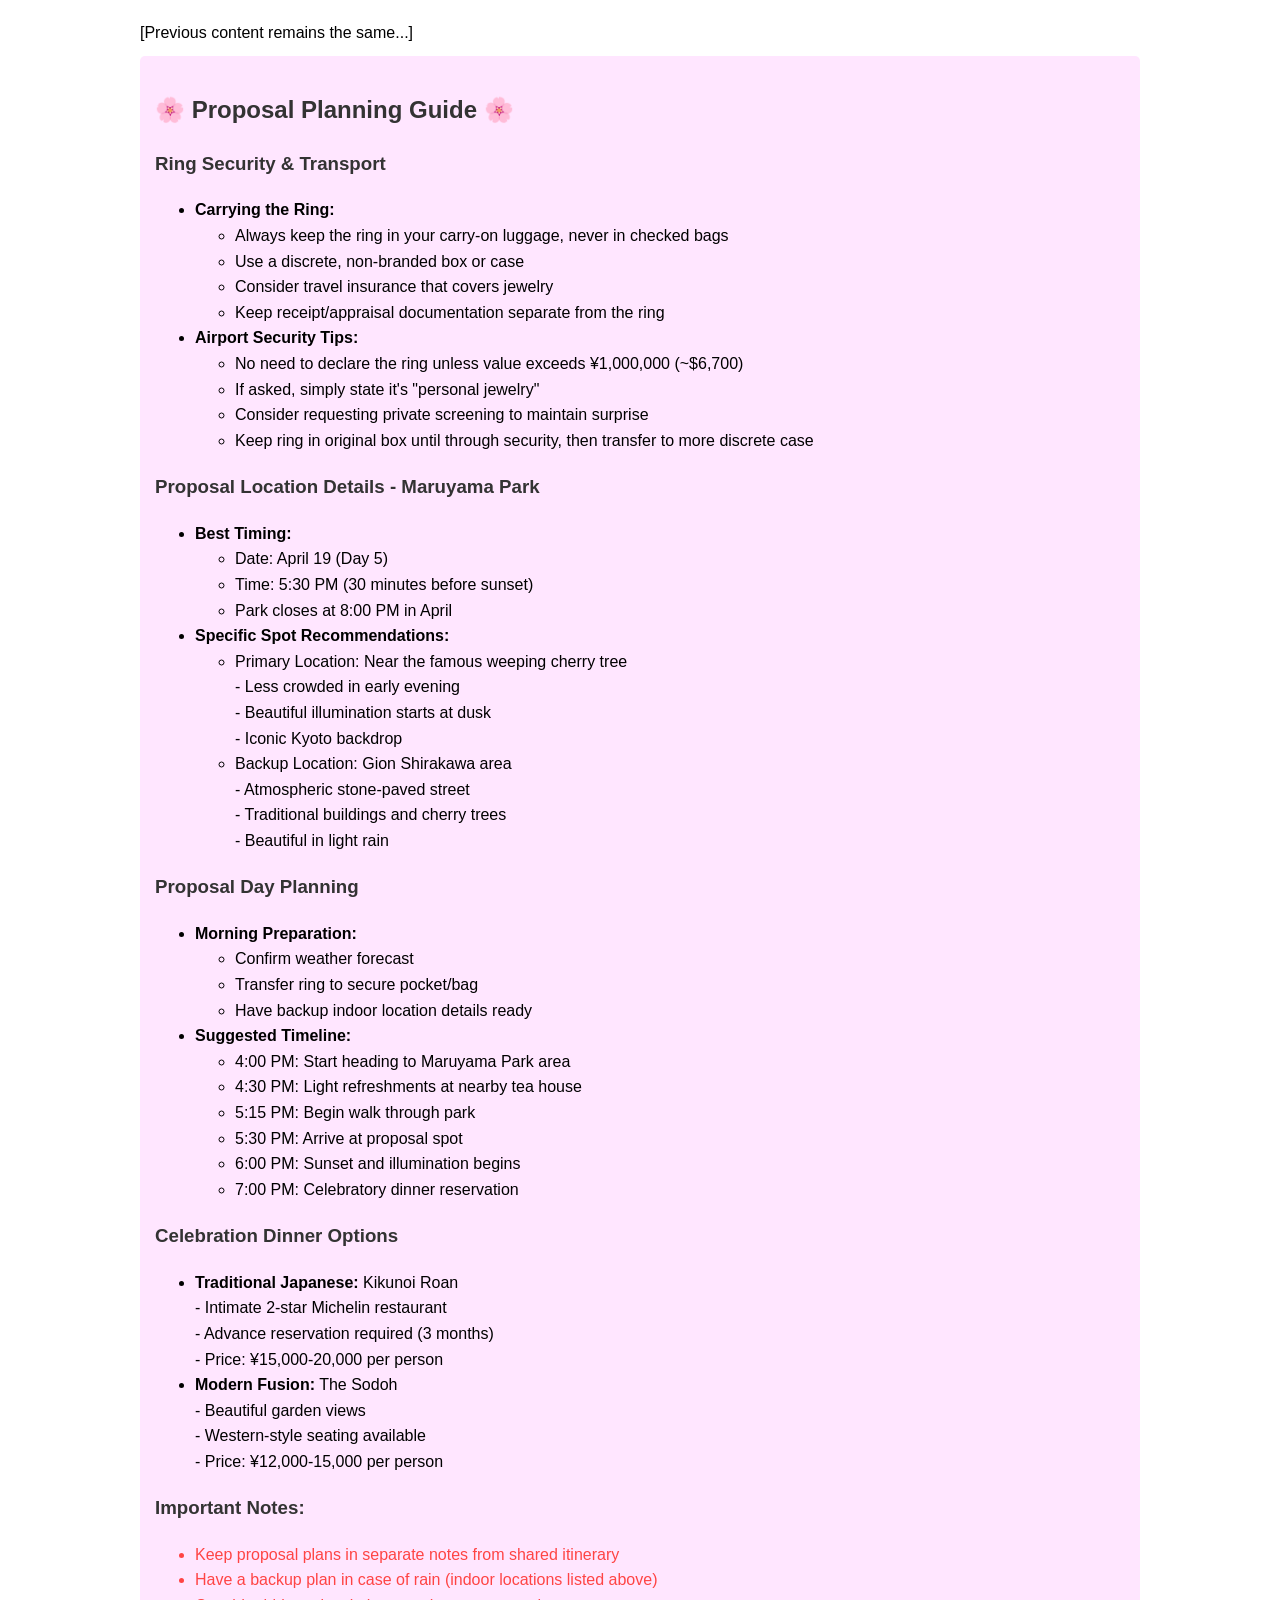
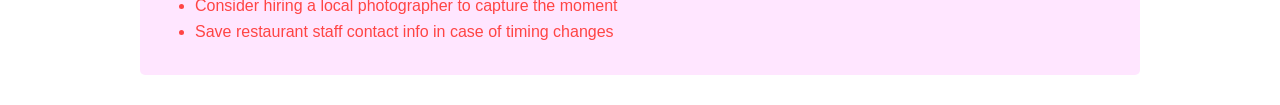
<file: OpenManus0406/examples/use_case/japan-travel-plan/japan_travel_handbook.html>
<!DOCTYPE html>
<html lang="en">
<head>
    <meta charset="UTF-8">
    <meta name="viewport" content="width=device-width, initial-scale=1.0">
    <title>Japan Travel Handbook - April 15-23, 2024</title>
    <style>
        body { font-family: Arial, sans-serif; line-height: 1.6; margin: 0; padding: 20px; }
        .container { max-width: 1000px; margin: 0 auto; }
        h1, h2, h3 { color: #333; }
        .day-item { background: #f9f9f9; padding: 15px; margin: 10px 0; border-radius: 5px; }
        .important-note { background: #ffe6e6; padding: 10px; border-radius: 5px; }
        .phrase-table { width: 100%; border-collapse: collapse; }
        .phrase-table td, .phrase-table th { border: 1px solid #ddd; padding: 8px; }
        .proposal-spot { background: #e6ffe6; padding: 15px; margin: 10px 0; border-radius: 5px; }
        .flight-info { background: #e6f3ff; padding: 15px; margin: 10px 0; border-radius: 5px; }
        .checklist { background: #fff3e6; padding: 15px; margin: 10px 0; border-radius: 5px; }
        .hotels { background: #e6e6ff; padding: 15px; margin: 10px 0; border-radius: 5px; }
        .proposal-plan { background: #ffe6ff; padding: 15px; margin: 10px 0; border-radius: 5px; }
        .checkbox-list li { list-style-type: none; margin-bottom: 8px; }
        .checkbox-list li:before { content: "☐ "; }
        .warning { color: #ff4444; }
    </style>
</head>
<body>
    <div class="container">
        [Previous content remains the same...]

        <div class="proposal-plan">
            <h2>🌸 Proposal Planning Guide 🌸</h2>

            <h3>Ring Security & Transport</h3>
            <ul>
                <li><strong>Carrying the Ring:</strong>
                    <ul>
                        <li>Always keep the ring in your carry-on luggage, never in checked bags</li>
                        <li>Use a discrete, non-branded box or case</li>
                        <li>Consider travel insurance that covers jewelry</li>
                        <li>Keep receipt/appraisal documentation separate from the ring</li>
                    </ul>
                </li>
                <li><strong>Airport Security Tips:</strong>
                    <ul>
                        <li>No need to declare the ring unless value exceeds ¥1,000,000 (~$6,700)</li>
                        <li>If asked, simply state it's "personal jewelry"</li>
                        <li>Consider requesting private screening to maintain surprise</li>
                        <li>Keep ring in original box until through security, then transfer to more discrete case</li>
                    </ul>
                </li>
            </ul>

            <h3>Proposal Location Details - Maruyama Park</h3>
            <ul>
                <li><strong>Best Timing:</strong>
                    <ul>
                        <li>Date: April 19 (Day 5)</li>
                        <li>Time: 5:30 PM (30 minutes before sunset)</li>
                        <li>Park closes at 8:00 PM in April</li>
                    </ul>
                </li>
                <li><strong>Specific Spot Recommendations:</strong>
                    <ul>
                        <li>Primary Location: Near the famous weeping cherry tree
                            <br>- Less crowded in early evening
                            <br>- Beautiful illumination starts at dusk
                            <br>- Iconic Kyoto backdrop
                        </li>
                        <li>Backup Location: Gion Shirakawa area
                            <br>- Atmospheric stone-paved street
                            <br>- Traditional buildings and cherry trees
                            <br>- Beautiful in light rain
                        </li>
                    </ul>
                </li>
            </ul>

            <h3>Proposal Day Planning</h3>
            <ul>
                <li><strong>Morning Preparation:</strong>
                    <ul>
                        <li>Confirm weather forecast</li>
                        <li>Transfer ring to secure pocket/bag</li>
                        <li>Have backup indoor location details ready</li>
                    </ul>
                </li>
                <li><strong>Suggested Timeline:</strong>
                    <ul>
                        <li>4:00 PM: Start heading to Maruyama Park area</li>
                        <li>4:30 PM: Light refreshments at nearby tea house</li>
                        <li>5:15 PM: Begin walk through park</li>
                        <li>5:30 PM: Arrive at proposal spot</li>
                        <li>6:00 PM: Sunset and illumination begins</li>
                        <li>7:00 PM: Celebratory dinner reservation</li>
                    </ul>
                </li>
            </ul>

            <h3>Celebration Dinner Options</h3>
            <ul>
                <li><strong>Traditional Japanese:</strong> Kikunoi Roan
                    <br>- Intimate 2-star Michelin restaurant
                    <br>- Advance reservation required (3 months)
                    <br>- Price: ¥15,000-20,000 per person
                </li>
                <li><strong>Modern Fusion:</strong> The Sodoh
                    <br>- Beautiful garden views
                    <br>- Western-style seating available
                    <br>- Price: ¥12,000-15,000 per person
                </li>
            </ul>

            <div class="warning">
                <h3>Important Notes:</h3>
                <ul>
                    <li>Keep proposal plans in separate notes from shared itinerary</li>
                    <li>Have a backup plan in case of rain (indoor locations listed above)</li>
                    <li>Consider hiring a local photographer to capture the moment</li>
                    <li>Save restaurant staff contact info in case of timing changes</li>
                </ul>
            </div>
        </div>
    </div>
</body>
</html>
</file>
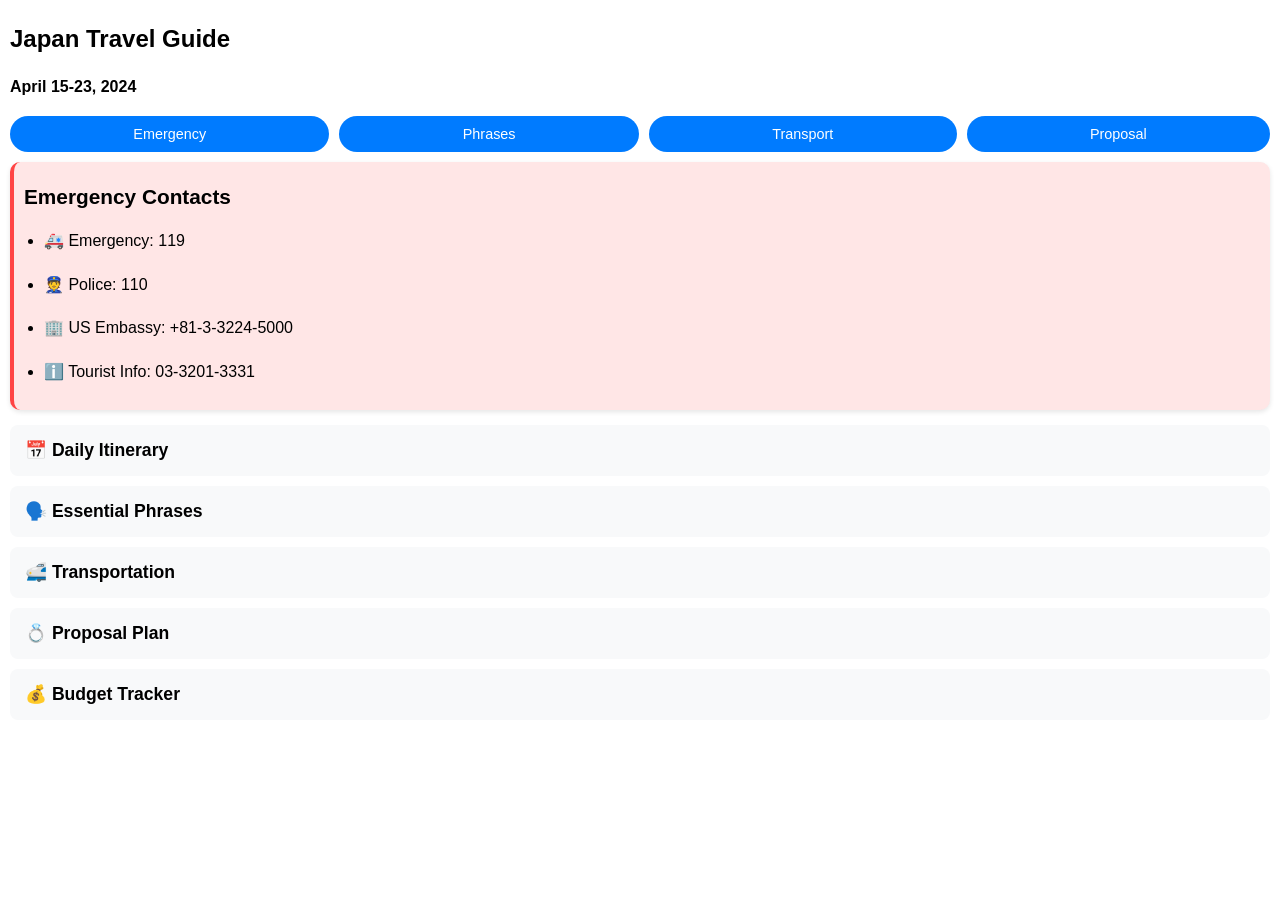
<file: OpenManus0406/examples/use_case/japan-travel-plan/japan_travel_handbook_mobile.html>
<!DOCTYPE html>
<html lang="en">
<head>
    <meta charset="UTF-8">
    <meta name="viewport" content="width=device-width, initial-scale=1.0, maximum-scale=1.0, user-scalable=no">
    <title>Japan Travel Guide (Mobile)</title>
    <style>
        * { box-sizing: border-box; }

        body {
            font-family: -apple-system, BlinkMacSystemFont, 'Segoe UI', Roboto, Oxygen, Ubuntu, sans-serif;
            margin: 0;
            padding: 10px;
            line-height: 1.6;
            font-size: 16px;
        }
        .container {
            max-width: 100%;
            margin: 0 auto;
        }
        h1 { font-size: 1.5em; margin: 10px 0; }
        h2 { font-size: 1.3em; margin: 8px 0; }
        h3 { font-size: 1.1em; margin: 6px 0; }

        /* Mobile-friendly cards */
        .card {
            background: #fff;
            border-radius: 10px;
            box-shadow: 0 2px 5px rgba(0,0,0,0.1);
            margin: 10px 0;
            padding: 15px;
        }

        /* Collapsible sections */
        .collapsible {
            background: #f8f9fa;
            border: none;
            border-radius: 8px;
            width: 100%;
            padding: 15px;
            text-align: left;
            font-size: 1.1em;
            font-weight: bold;
            cursor: pointer;
            margin: 5px 0;
        }

        .content {
            display: none;
            padding: 10px;
        }

        .active {
            background: #e9ecef;
        }

        /* Mobile-friendly tables */
        .table-wrapper {
            overflow-x: auto;
            margin: 10px 0;
        }
        table {
            width: 100%;
            border-collapse: collapse;
            min-width: 300px;
        }
        th, td {
            padding: 10px;
            border: 1px solid #ddd;
            text-align: left;
        }
        th {
            background: #f8f9fa;
        }

        /* Touch-friendly lists */
        ul, ol {
            padding-left: 20px;
            margin: 10px 0;
        }
        li {
            margin: 8px 0;
            padding: 5px 0;
        }

        /* Emergency info styling */
        .emergency {
            background: #ffe6e6;
            border-left: 4px solid #ff4444;
            padding: 10px;
            margin: 10px 0;
        }

        /* Quick access buttons */
        .quick-access {
            display: flex;
            flex-wrap: wrap;
            gap: 10px;
            margin: 10px 0;
        }
        .quick-btn {
            background: #007bff;
            color: white;
            border: none;
            border-radius: 20px;
            padding: 10px 20px;
            font-size: 0.9em;
            cursor: pointer;
            flex: 1 1 auto;
            text-align: center;
            min-width: 120px;
        }

        /* Dark mode support */
        @media (prefers-color-scheme: dark) {
            body {
                background: #1a1a1a;
                color: #fff;
            }
            .card {
                background: #2d2d2d;
            }
            .collapsible {
                background: #333;
                color: #fff;
            }
            .active {
                background: #404040;
            }
            th {
                background: #333;
            }
            td, th {
                border-color: #404040;
            }
        }
    </style>
</head>
<body>
    <div class="container">
        <h1>Japan Travel Guide</h1>
        <p><strong>April 15-23, 2024</strong></p>

        <div class="quick-access">
            <button class="quick-btn" onclick="showSection('emergency')">Emergency</button>
            <button class="quick-btn" onclick="showSection('phrases')">Phrases</button>
            <button class="quick-btn" onclick="showSection('transport')">Transport</button>
            <button class="quick-btn" onclick="showSection('proposal')">Proposal</button>
        </div>

        <div class="emergency card" id="emergency">
            <h2>Emergency Contacts</h2>
            <ul>
                <li>🚑 Emergency: 119</li>
                <li>👮 Police: 110</li>
                <li>🏢 US Embassy: +81-3-3224-5000</li>
                <li>ℹ️ Tourist Info: 03-3201-3331</li>
            </ul>
        </div>

        <button class="collapsible">📅 Daily Itinerary</button>
        <div class="content">
            <div class="table-wrapper">
                <table>
                    <tr><th>Date</th><th>Location</th><th>Activities</th></tr>
                    <tr><td>Apr 15</td><td>Tokyo</td><td>Arrival, Shinjuku</td></tr>
                    <tr><td>Apr 16</td><td>Tokyo</td><td>Meiji, Harajuku, Senso-ji</td></tr>
                    <tr><td>Apr 17</td><td>Tokyo</td><td>Tea Ceremony, Budokan</td></tr>
                    <tr><td>Apr 18</td><td>Kyoto</td><td>Travel, Kinkaku-ji</td></tr>
                    <tr><td>Apr 19</td><td>Kyoto</td><td>Fushimi Inari, Proposal</td></tr>
                    <tr><td>Apr 20</td><td>Nara</td><td>Deer Park, Temples</td></tr>
                    <tr><td>Apr 21</td><td>Tokyo</td><td>Return, Bay Cruise</td></tr>
                </table>
            </div>
        </div>

        <button class="collapsible">🗣️ Essential Phrases</button>
        <div class="content">
            <div class="table-wrapper">
                <table>
                    <tr><th>English</th><th>Japanese</th></tr>
                    <tr><td>Thank you</td><td>ありがとう</td></tr>
                    <tr><td>Excuse me</td><td>すみません</td></tr>
                    <tr><td>Please</td><td>お願いします</td></tr>
                    <tr><td>Where is...</td><td>...はどこですか</td></tr>
                    <tr><td>Help!</td><td>助けて!</td></tr>
                </table>
            </div>
        </div>

        <button class="collapsible">🚅 Transportation</button>
        <div class="content">
            <div class="card">
                <h3>Key Routes</h3>
                <ul>
                    <li>Tokyo-Kyoto: 2h15m</li>
                    <li>Kyoto-Nara: 45m</li>
                    <li>Last trains: ~midnight</li>
                </ul>
                <p><strong>JR Pass:</strong> Activate April 15</p>
            </div>
        </div>

        <button class="collapsible">💍 Proposal Plan</button>
        <div class="content">
            <div class="card">
                <h3>April 19 Timeline</h3>
                <ul>
                    <li>4:00 PM: Head to Maruyama Park</li>
                    <li>5:30 PM: Arrive at spot</li>
                    <li>7:00 PM: Dinner at Kikunoi Roan</li>
                </ul>
                <p><strong>Backup:</strong> Gion Shirakawa area</p>
            </div>
        </div>

        <button class="collapsible">💰 Budget Tracker</button>
        <div class="content">
            <div class="table-wrapper">
                <table>
                    <tr><th>Item</th><th>Budget</th></tr>
                    <tr><td>Hotels</td><td>$1500-2000</td></tr>
                    <tr><td>Transport</td><td>$600-800</td></tr>
                    <tr><td>Food</td><td>$800-1000</td></tr>
                    <tr><td>Activities</td><td>$600-800</td></tr>
                    <tr><td>Shopping</td><td>$500-400</td></tr>
                </table>
            </div>
        </div>
    </div>

    <script>
        // Add click handlers for collapsible sections
        var coll = document.getElementsByClassName("collapsible");
        for (var i = 0; i < coll.length; i++) {
            coll[i].addEventListener("click", function() {
                this.classList.toggle("active");
                var content = this.nextElementSibling;
                if (content.style.display === "block") {
                    content.style.display = "none";
                } else {
                    content.style.display = "block";
                }
            });
        }

        // Function to show specific section
        function showSection(id) {
            document.getElementById(id).scrollIntoView({
                behavior: 'smooth'
            });
        }
    </script>
</body>
</html>
</file>
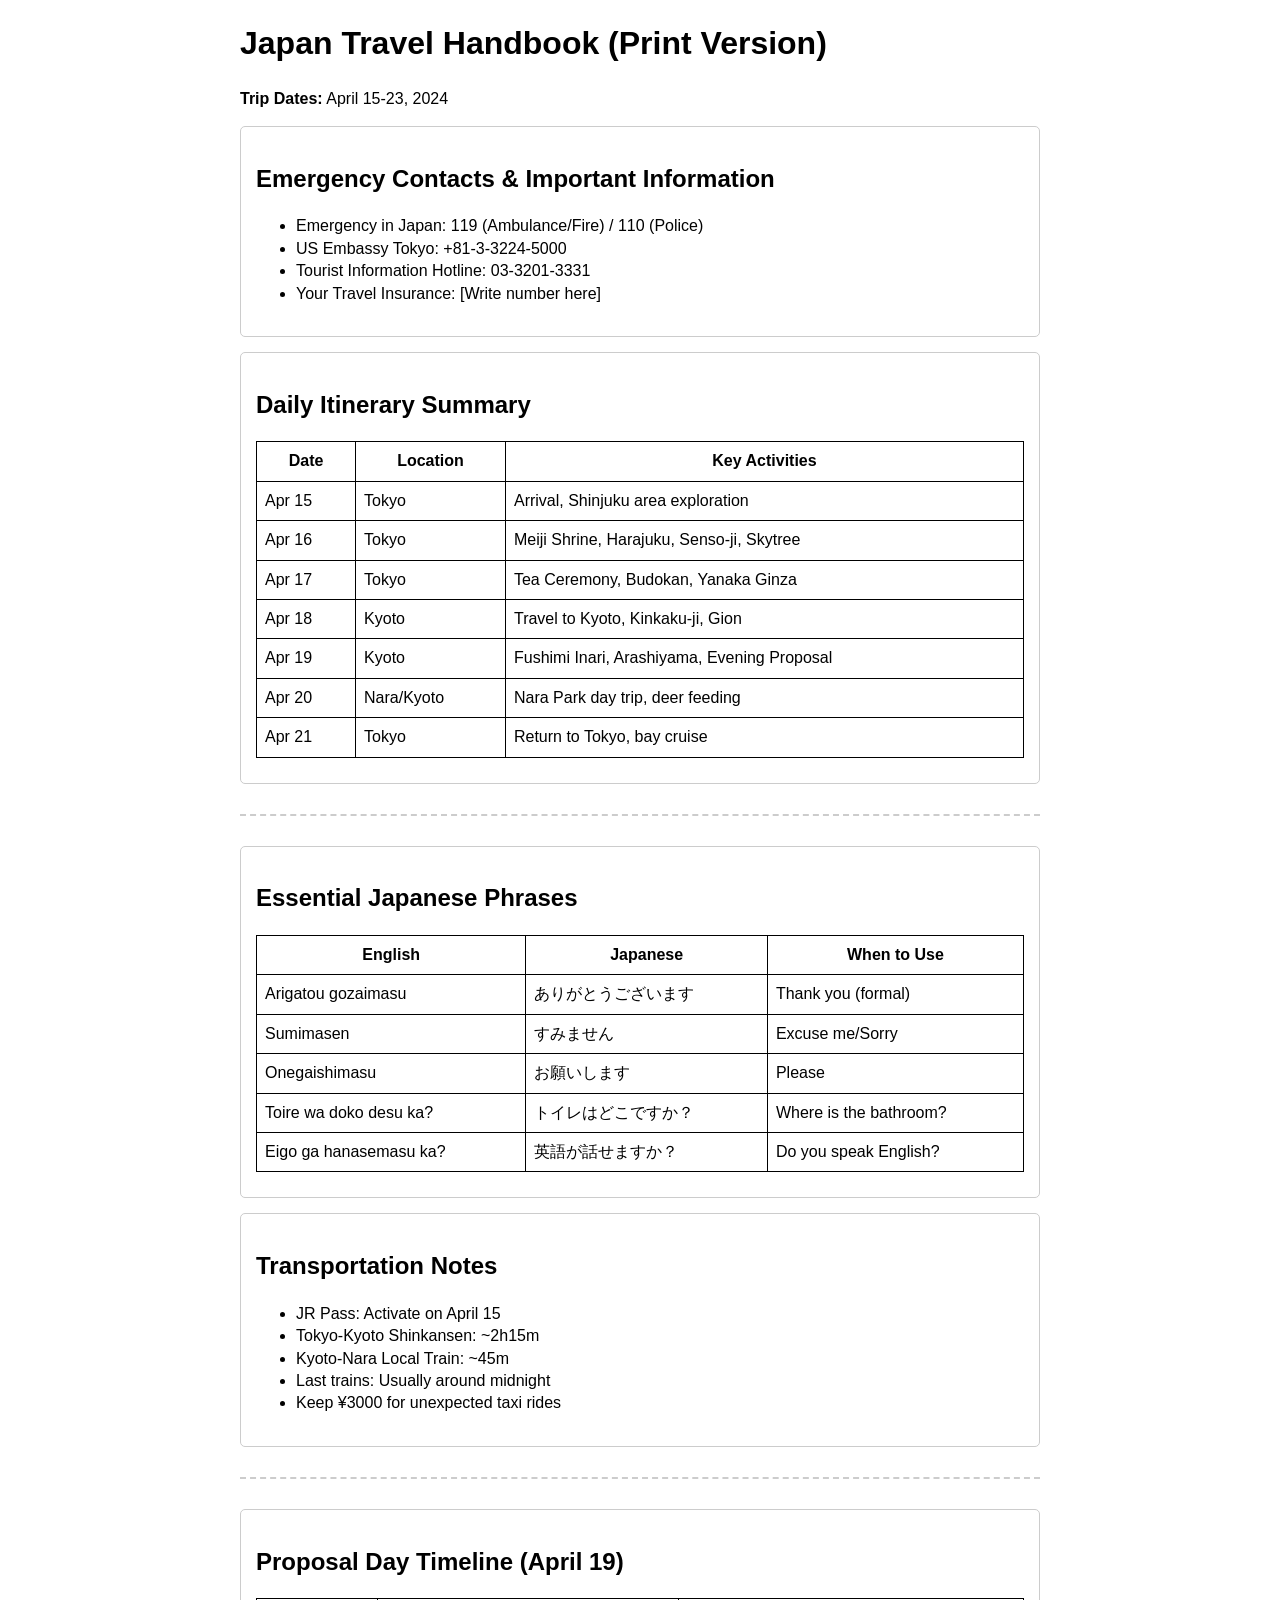
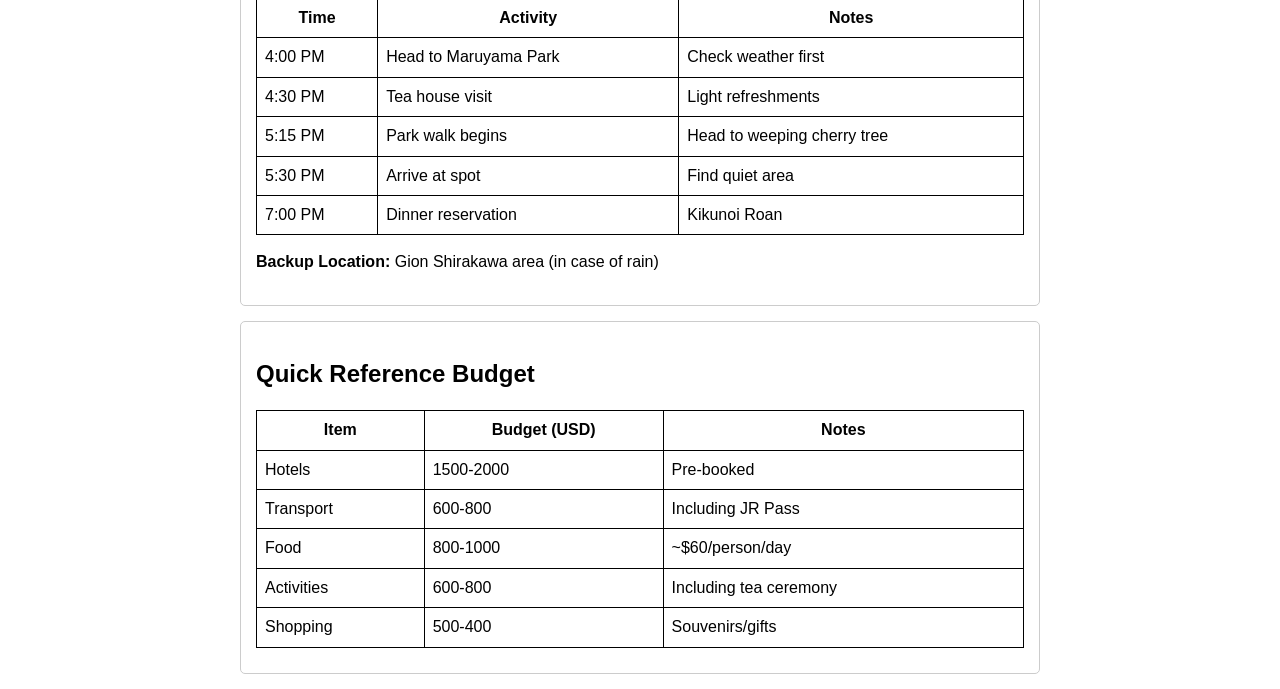
<file: OpenManus0406/examples/use_case/japan-travel-plan/japan_travel_handbook_print.html>
<!DOCTYPE html>
<html lang="en">
<head>
    <meta charset="UTF-8">
    <title>Japan Travel Handbook (Print Version) - April 15-23, 2024</title>
    <style>
        @media print {
            body {
                font-family: Arial, sans-serif;
                font-size: 11pt;
                line-height: 1.4;
                margin: 0.5in;
            }
            h1 { font-size: 16pt; }
            h2 { font-size: 14pt; }
            h3 { font-size: 12pt; }

            .section {
                margin: 10px 0;
                padding: 5px;
                border: 1px solid #ccc;
                page-break-inside: avoid;
            }
            .no-break {
                page-break-inside: avoid;
            }

            table {
                border-collapse: collapse;
                width: 100%;
                margin: 10px 0;
            }
            td, th {
                border: 1px solid #000;
                padding: 4px;
                font-size: 10pt;
            }
            ul, ol {
                margin: 5px 0;
                padding-left: 20px;
            }
            li {
                margin: 3px 0;
            }
            .page-break {
                page-break-before: always;
            }
        }
        /* Screen styles */
        body {
            font-family: Arial, sans-serif;
            line-height: 1.4;
            margin: 20px;
            max-width: 800px;
            margin: 0 auto;
        }

        .section {
            margin: 15px 0;
            padding: 15px;
            border: 1px solid #ccc;
            border-radius: 5px;
        }

        table {
            border-collapse: collapse;
            width: 100%;
            margin: 10px 0;
        }
        td, th {
            border: 1px solid #000;
            padding: 8px;
        }
        @media screen {
            .page-break {
                margin: 30px 0;
                border-top: 2px dashed #ccc;
            }
        }
    </style>
</head>
<body>
    <h1>Japan Travel Handbook (Print Version)</h1>
    <p><strong>Trip Dates:</strong> April 15-23, 2024</p>

    <div class="section">
        <h2>Emergency Contacts & Important Information</h2>
        <ul>
            <li>Emergency in Japan: 119 (Ambulance/Fire) / 110 (Police)</li>
            <li>US Embassy Tokyo: +81-3-3224-5000</li>
            <li>Tourist Information Hotline: 03-3201-3331</li>
            <li>Your Travel Insurance: [Write number here]</li>
        </ul>
    </div>

    <div class="section">
        <h2>Daily Itinerary Summary</h2>
        <table>
            <tr><th>Date</th><th>Location</th><th>Key Activities</th></tr>
            <tr><td>Apr 15</td><td>Tokyo</td><td>Arrival, Shinjuku area exploration</td></tr>
            <tr><td>Apr 16</td><td>Tokyo</td><td>Meiji Shrine, Harajuku, Senso-ji, Skytree</td></tr>
            <tr><td>Apr 17</td><td>Tokyo</td><td>Tea Ceremony, Budokan, Yanaka Ginza</td></tr>
            <tr><td>Apr 18</td><td>Kyoto</td><td>Travel to Kyoto, Kinkaku-ji, Gion</td></tr>
            <tr><td>Apr 19</td><td>Kyoto</td><td>Fushimi Inari, Arashiyama, Evening Proposal</td></tr>
            <tr><td>Apr 20</td><td>Nara/Kyoto</td><td>Nara Park day trip, deer feeding</td></tr>
            <tr><td>Apr 21</td><td>Tokyo</td><td>Return to Tokyo, bay cruise</td></tr>
        </table>
    </div>

    <div class="page-break"></div>

    <div class="section">
        <h2>Essential Japanese Phrases</h2>
        <table>
            <tr><th>English</th><th>Japanese</th><th>When to Use</th></tr>
            <tr><td>Arigatou gozaimasu</td><td>ありがとうございます</td><td>Thank you (formal)</td></tr>
            <tr><td>Sumimasen</td><td>すみません</td><td>Excuse me/Sorry</td></tr>
            <tr><td>Onegaishimasu</td><td>お願いします</td><td>Please</td></tr>
            <tr><td>Toire wa doko desu ka?</td><td>トイレはどこですか？</td><td>Where is the bathroom?</td></tr>
            <tr><td>Eigo ga hanasemasu ka?</td><td>英語が話せますか？</td><td>Do you speak English?</td></tr>
        </table>
    </div>

    <div class="section">
        <h2>Transportation Notes</h2>
        <ul>
            <li>JR Pass: Activate on April 15</li>
            <li>Tokyo-Kyoto Shinkansen: ~2h15m</li>
            <li>Kyoto-Nara Local Train: ~45m</li>
            <li>Last trains: Usually around midnight</li>
            <li>Keep ¥3000 for unexpected taxi rides</li>
        </ul>
    </div>

    <div class="page-break"></div>

    <div class="section no-break">
        <h2>Proposal Day Timeline (April 19)</h2>
        <table>
            <tr><th>Time</th><th>Activity</th><th>Notes</th></tr>
            <tr><td>4:00 PM</td><td>Head to Maruyama Park</td><td>Check weather first</td></tr>
            <tr><td>4:30 PM</td><td>Tea house visit</td><td>Light refreshments</td></tr>
            <tr><td>5:15 PM</td><td>Park walk begins</td><td>Head to weeping cherry tree</td></tr>
            <tr><td>5:30 PM</td><td>Arrive at spot</td><td>Find quiet area</td></tr>
            <tr><td>7:00 PM</td><td>Dinner reservation</td><td>Kikunoi Roan</td></tr>
        </table>
        <p><strong>Backup Location:</strong> Gion Shirakawa area (in case of rain)</p>
    </div>

    <div class="section">
        <h2>Quick Reference Budget</h2>
        <table>
            <tr><th>Item</th><th>Budget (USD)</th><th>Notes</th></tr>
            <tr><td>Hotels</td><td>1500-2000</td><td>Pre-booked</td></tr>
            <tr><td>Transport</td><td>600-800</td><td>Including JR Pass</td></tr>
            <tr><td>Food</td><td>800-1000</td><td>~$60/person/day</td></tr>
            <tr><td>Activities</td><td>600-800</td><td>Including tea ceremony</td></tr>
            <tr><td>Shopping</td><td>500-400</td><td>Souvenirs/gifts</td></tr>
        </table>
    </div>
</body>
</html>
</file>
